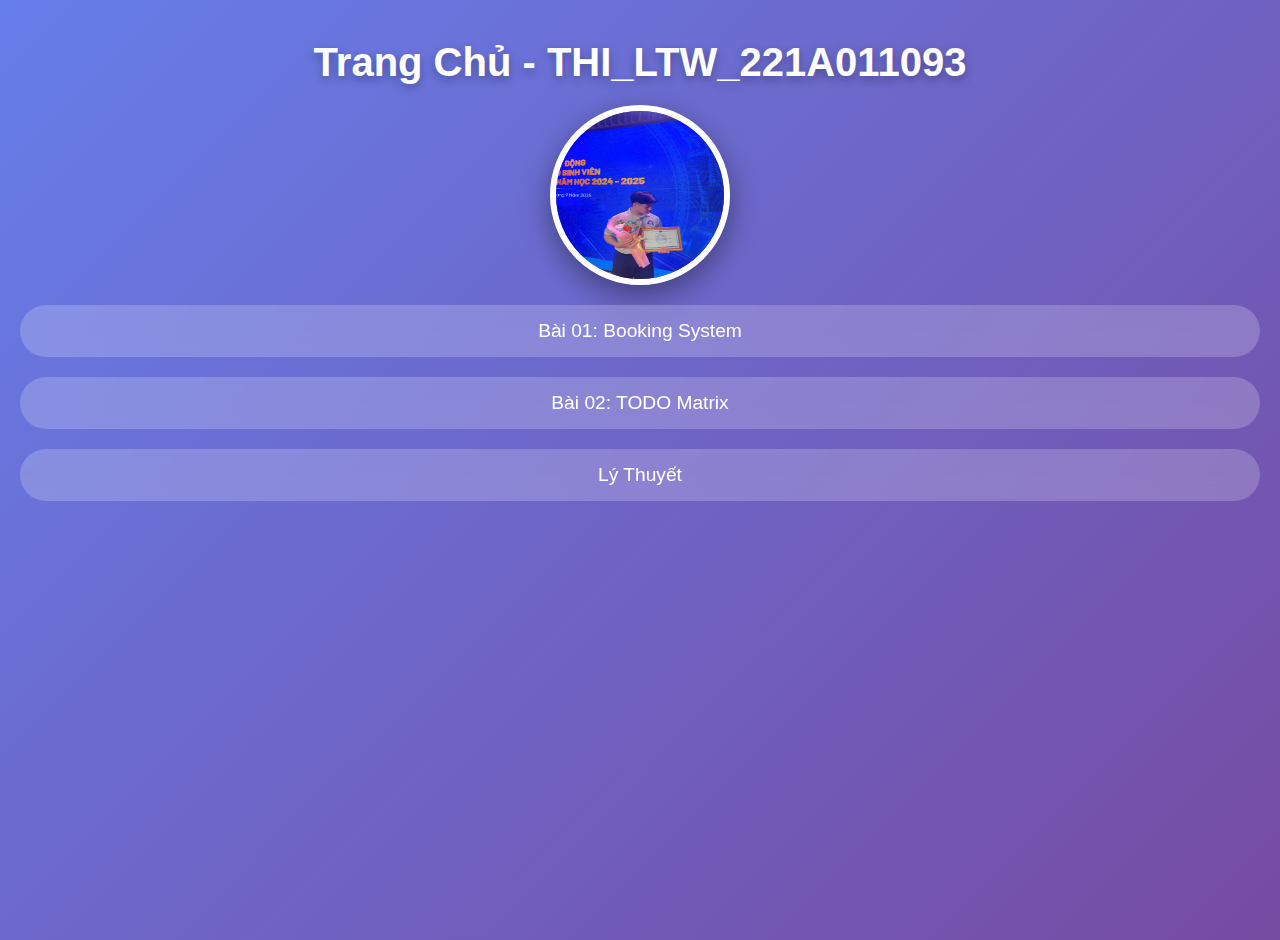
<file: index.html>
<!DOCTYPE html>
<html lang="vi">
<head>
    <meta charset="UTF-8">
    <meta name="viewport" content="width=device-width, initial-scale=1.0">
    <title>Trang Chủ</title>
    <link rel="stylesheet" href="style.css">
</head>
<body>
    <h1>Trang Chủ - THI_LTW_221A011093</h1>
    <img src="avatar.jpg" alt="Avatar" width="200">
    <p><a href="bai01.html">Bài 01: Booking System</a></p>
    <p><a href="bai02.html">Bài 02: TODO Matrix</a></p>
    <p><a href="lythuyet.html">Lý Thuyết</a></p>
</body>
</html>
</file>
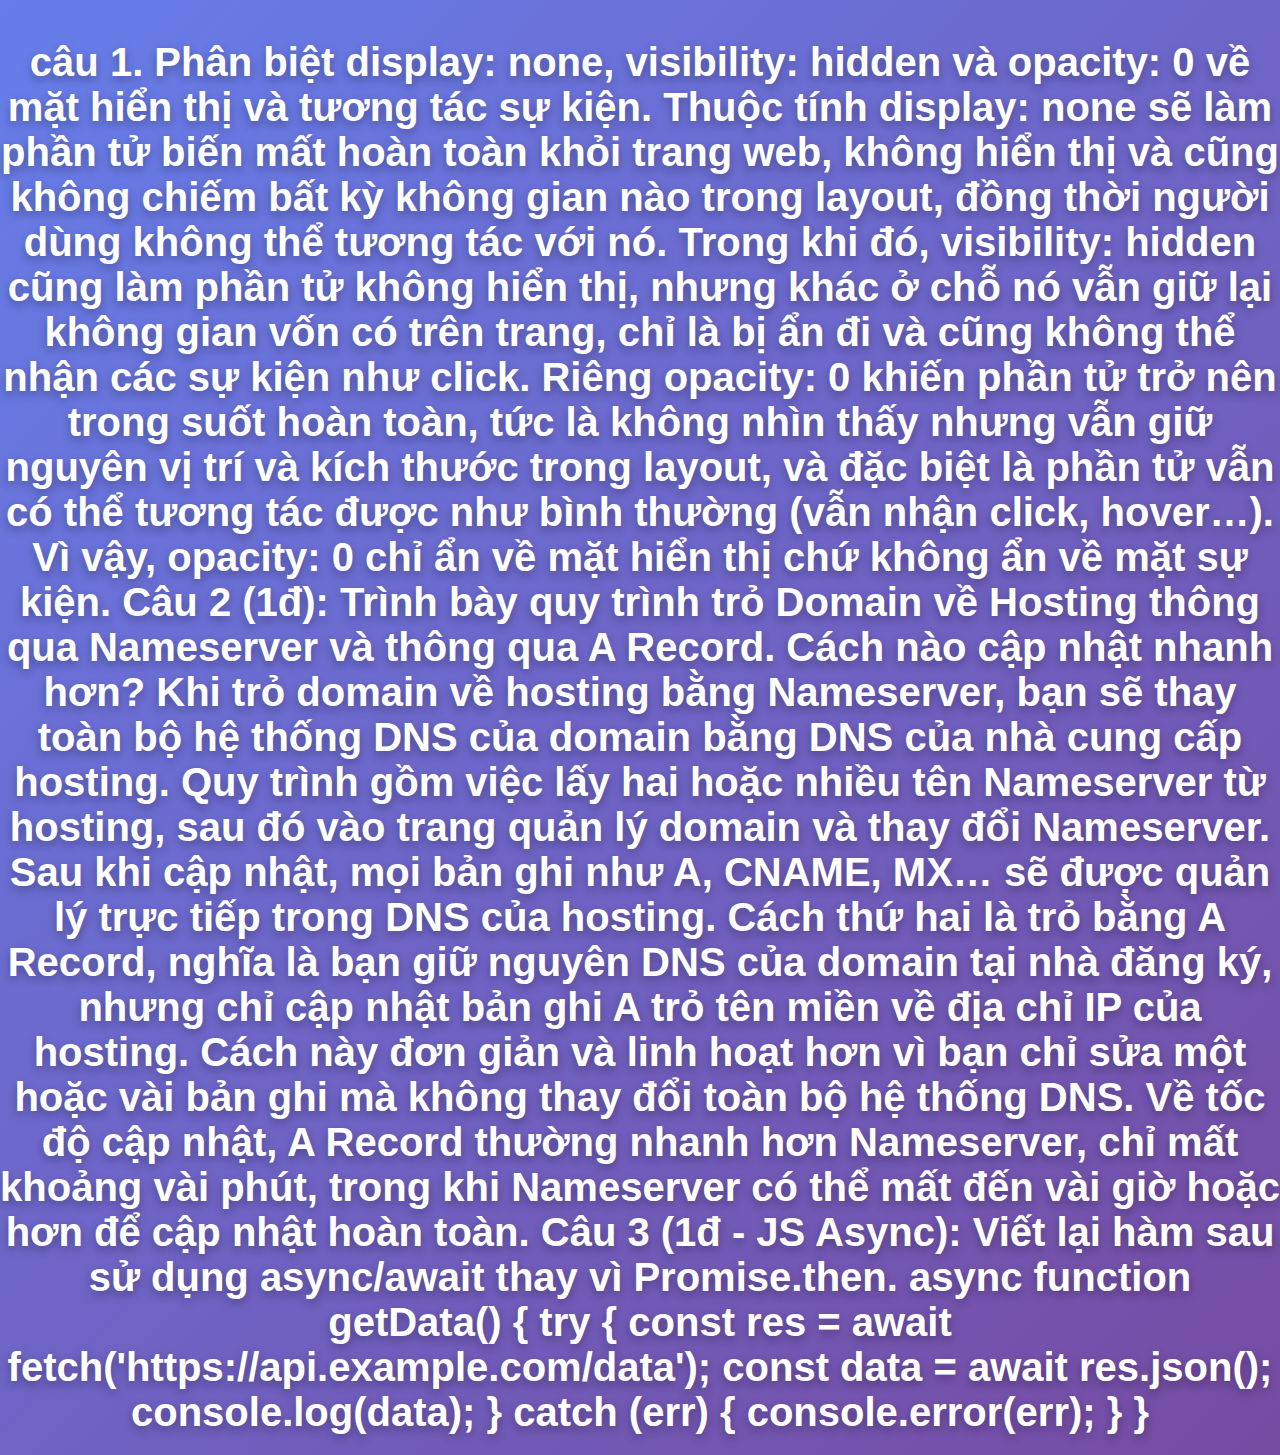
<file: lythuyet.html>
<!DOCTYPE html>
<html lang="vi">
<head>
    <meta charset="UTF-8">
    <meta name="viewport" content="width=device-width, initial-scale=1.0">
    <title>Lý Thuyết</title>
    <link rel="stylesheet" href="style.css">
</head>
<body>
    <h1>câu 1. Phân biệt display: none, visibility: hidden và opacity: 0 về mặt hiển thị và tương tác sự kiện.
        Thuộc tính display: none sẽ làm phần tử biến mất hoàn toàn khỏi trang web, không hiển thị và cũng không chiếm bất kỳ không gian nào trong layout, đồng thời người dùng không thể tương tác với nó. Trong khi đó, visibility: hidden cũng làm phần tử không hiển thị, nhưng khác ở chỗ nó vẫn giữ lại không gian vốn có trên trang, chỉ là bị ẩn đi và cũng không thể nhận các sự kiện như click. Riêng opacity: 0 khiến phần tử trở nên trong suốt hoàn toàn, tức là không nhìn thấy nhưng vẫn giữ nguyên vị trí và kích thước trong layout, và đặc biệt là phần tử vẫn có thể tương tác được như bình thường (vẫn nhận click, hover…). Vì vậy, opacity: 0 chỉ ẩn về mặt hiển thị chứ không ẩn về mặt sự kiện.
        
        Câu 2 (1đ): Trình bày quy trình trỏ Domain về Hosting thông qua Nameserver và thông qua A Record. Cách nào cập nhật nhanh hơn?
        Khi trỏ domain về hosting bằng Nameserver, bạn sẽ thay toàn bộ hệ thống DNS của domain bằng DNS của nhà cung cấp hosting. Quy trình gồm việc lấy hai hoặc nhiều tên Nameserver từ hosting, sau đó vào trang quản lý domain và thay đổi Nameserver. Sau khi cập nhật, mọi bản ghi như A, CNAME, MX… sẽ được quản lý trực tiếp trong DNS của hosting. Cách thứ hai là trỏ bằng A Record, nghĩa là bạn giữ nguyên DNS của domain tại nhà đăng ký, nhưng chỉ cập nhật bản ghi A trỏ tên miền về địa chỉ IP của hosting. Cách này đơn giản và linh hoạt hơn vì bạn chỉ sửa một hoặc vài bản ghi mà không thay đổi toàn bộ hệ thống DNS. Về tốc độ cập nhật, A Record thường nhanh hơn Nameserver, chỉ mất khoảng vài phút, trong khi Nameserver có thể mất đến vài giờ hoặc hơn để cập nhật hoàn toàn.
        
        Câu 3 (1đ - JS Async): Viết lại hàm sau sử dụng
        async/await thay vì Promise.then.
        
        async function getData() {
          try {
            const res = await fetch('https://api.example.com/data');
            const data = await res.json();
            console.log(data);
          } catch (err) {
            console.error(err);
          }
        }
        </h1>
  
</body>
</html>
</file>
<file: style.css>
/* ===== RESET & COMMON ===== */
* {
    margin: 0;
    padding: 0;
    box-sizing: border-box;
}

body {
    font-family: 'Segoe UI', Tahoma, Geneva, Verdana, sans-serif;
    background: linear-gradient(135deg, #667eea 0%, #764ba2 100%);
    min-height: 100vh;
    color: #333;
}

/* ===== TRANG CHỦ ===== */
h1 {
    text-align: center;
    color: white;
    margin: 40px 0 20px;
    font-size: 2.5rem;
    text-shadow: 0 4px 10px rgba(0,0,0,0.3);
}

img[alt="Avatar"] {
    display: block;
    margin: 20px auto;
    width: 180px;
    height: 180px;
    border-radius: 50%;
    border: 6px solid white;
    box-shadow: 0 10px 30px rgba(0,0,0,0.4);
}

a {
    display: block;
    text-align: center;
    margin: 20px;
    padding: 15px 30px;
    background: rgba(255,255,255,0.2);
    color: white;
    text-decoration: none;
    border-radius: 50px;
    font-size: 1.2rem;
    backdrop-filter: blur(10px);
    transition: 0.3s;
}

a:hover {
    background: rgba(255,255,255,0.4);
    transform: translateY(-5px);
}

/* ===== BÀI 01 - BOOKING SYSTEM ===== */
#seat-grid {
    display: grid;
    grid-template-columns: repeat(8, 60px);
    gap: 12px;
    justify-content: center;
    margin: 40px auto;
    padding: 30px;
    background: rgba(0,0,0,0.3);
    border-radius: 20px;
    max-width: 650px;
    backdrop-filter: blur(10px);
}

.seat {
    width: 60px;
    height: 60px;
    border-radius: 12px;
    display: flex;
    align-items: center;
    justify-content: center;
    font-weight: bold;
    color: white;
    font-size: 0.9rem;
    cursor: pointer;
    transition: all 0.3s;
    box-shadow: 0 4px 15px rgba(0,0,0,0.3);
    position: relative;
}

.seat::after {
    content: '';
    position: absolute;
    top: 4px;
    width: 70%;
    height: 10px;
    background: rgba(0,0,0,0.3);
    border-radius: 50%;
}

.seat.standard { background: #3498db; }
.seat.vip       { background: #9b59b6; }
.seat.sweetbox  { background: #e74c3c; }

.seat.selected {
    background: #2ecc71 !important;
    transform: scale(1.15);
    box-shadow: 0 0 20px #2ecc71;
}

.seat.sold {
    background: #7f8c8d;
    cursor: not-allowed;
    transform: scale(0.9);
}

#selected-count, #total-price {
    text-align: center;
    font-size: 1.5rem;
    color: white;
    margin: 20px 0;
}

#pay-btn {
    display: block;
    margin: 30px auto;
    padding: 15px 50px;
    font-size: 1.3rem;
    background: #f39c12;
    color: white;
    border: none;
    border-radius: 20px;
    cursor: pointer;
    border-radius: 50px;
    box-shadow: 0 8px 20px rgba(0,0,0,0.3);
    transition: 0.3s;
}

#pay-btn:hover {
    background: #e67e22;
    transform: translateY(-5px);
}

/* Modal đẹp */
#modal {
    display: none;
    position: fixed;
    top: 0; left: 0; right: 0; bottom: 0;
    background: rgba(0,0,0,0.8);
    align-items: center;
    justify-content: center;
    z-index: 1000;
}

#modal > div {
    background: white;
    padding: 40px;
    border-radius: 20px;
    text-align: center;
    box-shadow: 0 20px 60px rgba(0,0,0,0.5);
    animation: pop 0.4s;
}

@keyframes pop {
    from { transform: scale(0.7); opacity: 0; }
    to   { transform: scale(1); opacity: 1; }
}

/* ===== BÀI 02 - TODO MATRIX ===== */
.container {
    display: flex;
    gap: 30px;
    max-width: 1400px;
    margin: 40px auto;
    padding: 20px;
    flex-wrap: wrap;
}

.left-col {
    background: rgba(255,255,255,0.15);
    padding: 30px;
    border-radius: 20px;
    text-align: center;
    backdrop-filter: blur(15px);
    box-shadow: 0 10px 30px rgba(0,0,0,0.3);
    min-width: 280px;
}

.avatar {
    width: 150px;
    height: 150px;
    border-radius: 50%;
    border: 6px solid white;
    box-shadow: 0 10px 30px rgba(0,0,0,0.4);
}

.left-col h2, .left-col p {
    color: white;
    margin-top: 15px;
    text-shadow: 0 2px 10px rgba(0,0,0,0.5);
}

.right-col {
    flex: 1;
    min-width: 300px;
}

.right-col h1 {
    color: white;
    text-align: center;
    margin-bottom: 20px;
}

.input-group {
    display: flex;
    gap: 10px;
    margin-bottom: 30px;
    flex-wrap: wrap;
}

#task-name {
    flex: 1;
    padding: 15px;
    border: none;
    border-radius: 50px;
    font-size: 1.1rem;
    box-shadow: 0 5px 15px rgba(0,0,0,0.2);
}

#priority {
    padding: 15px;
    border: none;
    border-radius: 50px;
    background: white;
    box-shadow: 0 5px 15px rgba(0,0,0,0.2);
}

#add-task {
    padding: 0 30px;
    background: #e74c3c;
    color: white;
    border: none;
    border-radius: 50px;
    cursor: pointer;
    font-weight: bold;
    box-shadow: 0 5px 15px rgba(0,0,0,0.2);
    transition: 0.3s;
}

#add-task:hover {
    background: #c0392b;
    transform: translateY(-3px);
}

.matrix {
    display: grid;
    grid-template-columns: repeat(2, 1fr);
    gap: 20px;
}

.box {
    background: rgba(255,255,255,0.15);
    border-radius: 20px;
    padding: 20px;
    min-height: 200px;
    backdrop-filter: blur(10px);
    box-shadow: 0 10px 30px rgba(0,0,0,0.2);
    transition: 0.3s;
}

.box:hover {
    transform: translateY(-10px);
}

.box h3 {
    color: white;
    text-align: center;
    margin-bottom: 15px;
    text-shadow: 0 2px 5px rgba(0,0,0,0.5);
}

.box p {
    background: rgba(255,255,255,0.2);
    padding: 12px;
    margin: 8px 0;
    border-radius: 12px;
    color: white;
    transition: 0.3s;
}

.box p:hover {
    background: rgba(255,255,255,0.4);
    transform: scale(1.02);
}

/* Responsive */
@media (max-width: 768px) {
    .container {
        flex-direction: column;
        align-items: center;
    }
    .matrix {
        grid-template-columns: 1fr;
    }
    #seat-grid {
        grid-template-columns: repeat(6, 50px);
        gap: 8px;
    }
    .seat {
        width: 50px;
        height: 50px;
        font-size: 0.8rem;
    }
}
</file>
